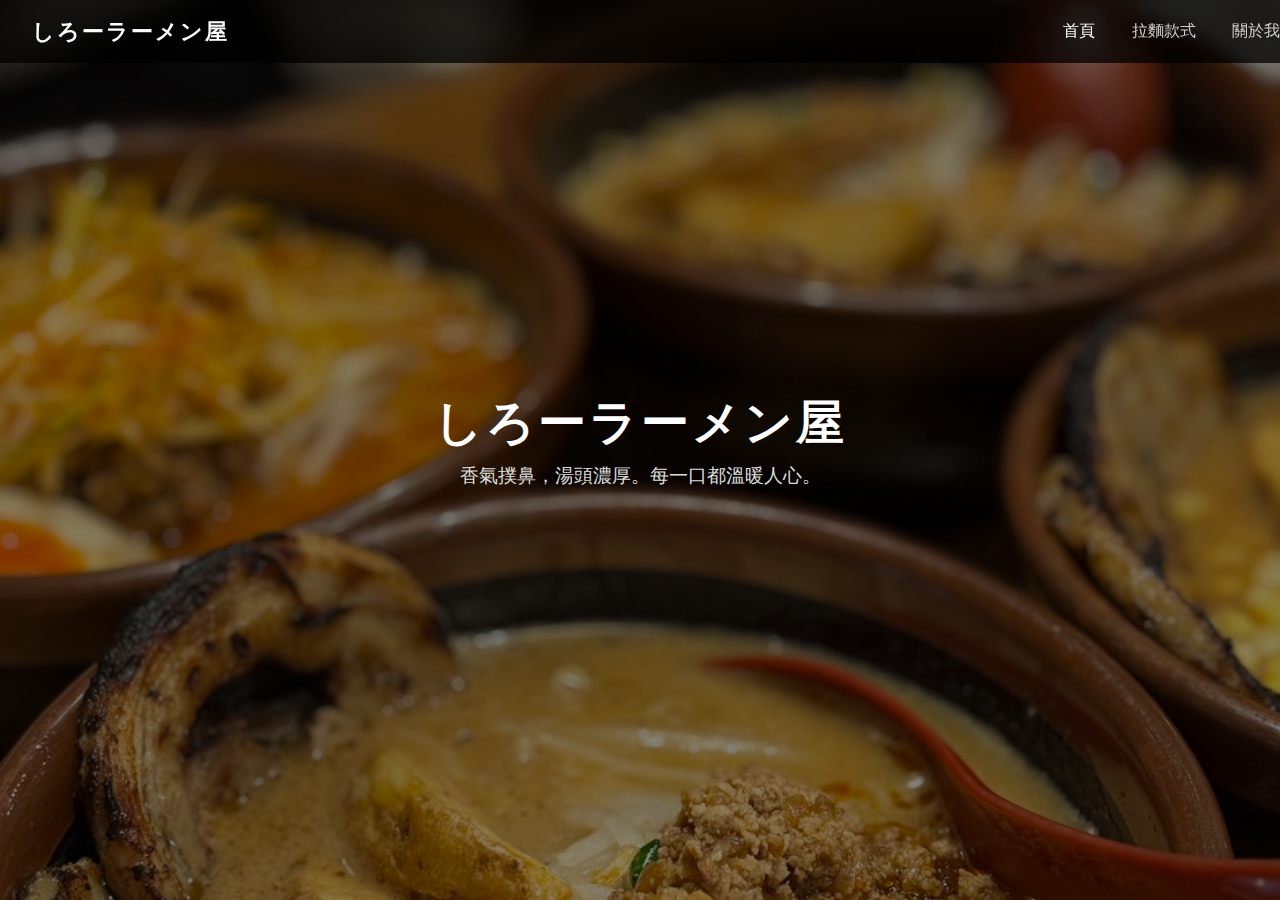
<file: Index.html>
<!DOCTYPE html>
<html lang="ja">
<head>
  <meta charset="UTF-8">
  <meta name="viewport" content="width=device-width, initial-scale=1.0">
  <title>しろーラーメン屋</title>
  <link rel="stylesheet" href="style.css">
</head>
<body>

  <!-- 導覽列 -->
  <header class="navbar">
    <div class="logo">しろーラーメン屋</div>
    <nav>
      <a href="index.html" class="active">首頁</a>
      <a href="menu.html">拉麵款式</a>
      <a href="about.html">關於我們</a>
    </nav>
  </header>

  <!-- Hero 封面 -->
  <section class="hero">
    <div class="hero-content">
      <h1>しろーラーメン屋</h1>
      <p>香氣撲鼻，湯頭濃厚。每一口都溫暖人心。</p>
    </div>
  </section>

</body>
</html>
</file>
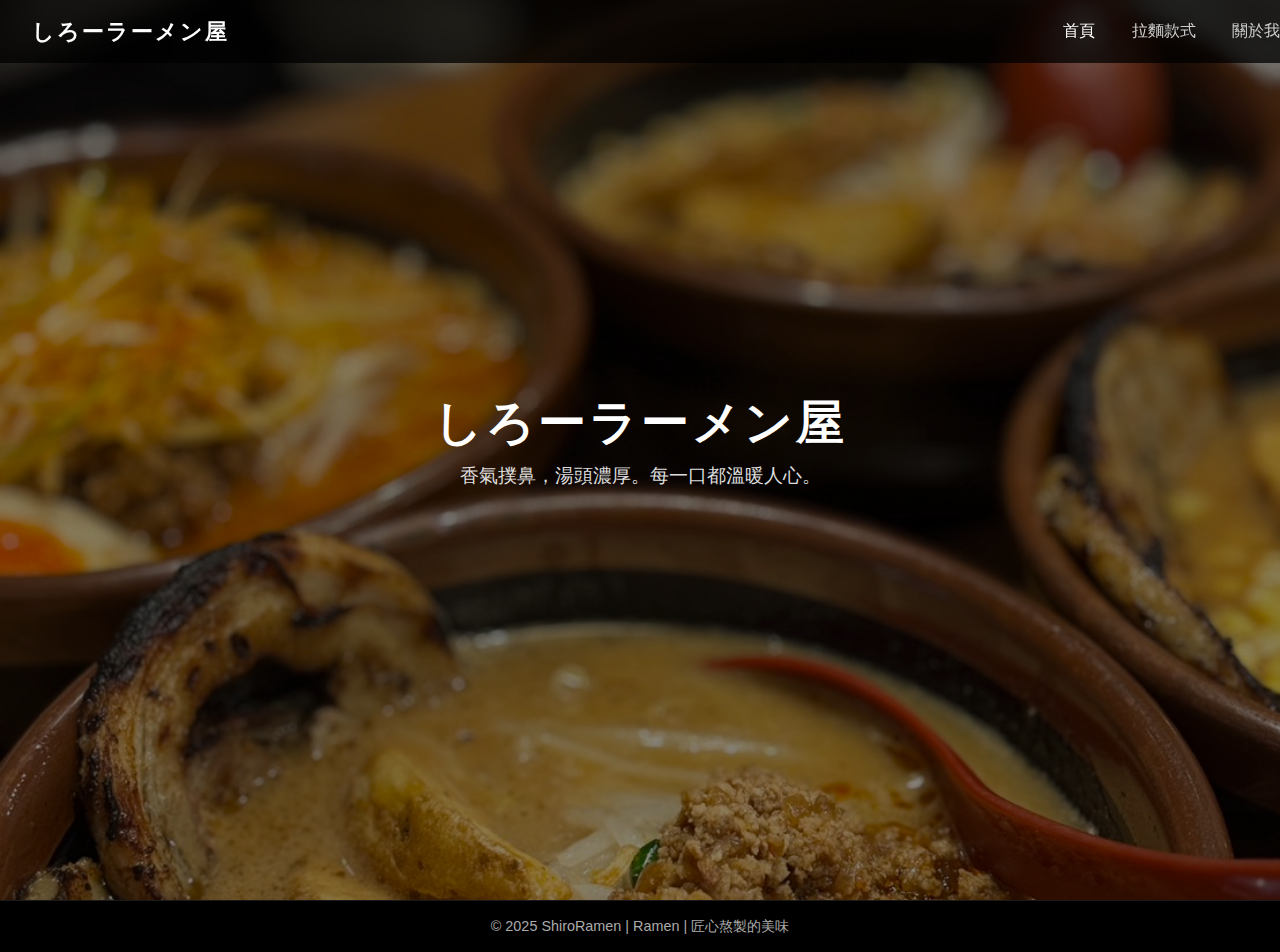
<file: index.html>
<!DOCTYPE html>
<html lang="ja">
<head>
  <meta charset="UTF-8">
  <meta name="viewport" content="width=device-width, initial-scale=1.0">
  <title>しろーラーメン屋</title>
  <link rel="stylesheet" href="style.css">
</head>
<body>

  <!-- 導覽列 -->
  <header class="navbar">
    <div class="logo">しろーラーメン屋</div>
    <nav>
      <a href="index.html" class="active">首頁</a>
      <a href="menu.html">拉麵款式</a>
      <a href="about.html">關於我們</a>
    </nav>
  </header>

  <!-- Hero 封面 -->
  <section class="hero">
    <div class="hero-content">
      <h1>しろーラーメン屋</h1>
      <p>香氣撲鼻，湯頭濃厚。每一口都溫暖人心。</p>
    </div>
  </section>
    <footer>
    © 2025 ShiroRamen | Ramen | 匠心熬製的美味
  </footer>


</body>
</html>
</file>
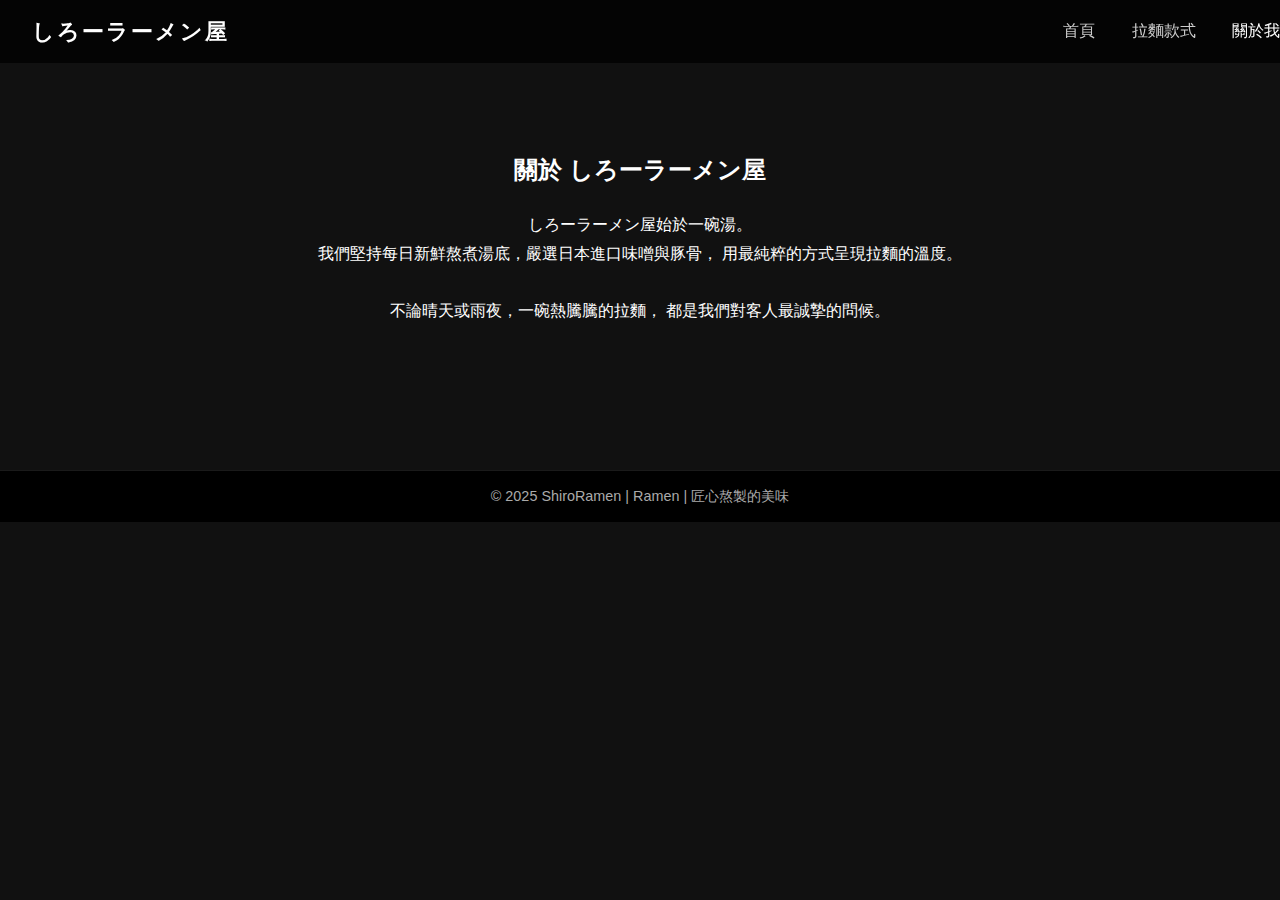
<file: about.html>
<!DOCTYPE html>
<html lang="ja">
<head>
  <meta charset="UTF-8">
  <meta name="viewport" content="width=device-width, initial-scale=1.0">
  <title>關於我們 - しろーラーメン屋</title>
  <link rel="stylesheet" href="style.css">
</head>
<body>

  <header class="navbar">
    <div class="logo">しろーラーメン屋</div>
    <nav>
      <a href="index.html">首頁</a>
      <a href="menu.html">拉麵款式</a>
      <a href="about.html" class="active">關於我們</a>
    </nav>
  </header>

  <section class="about">
    <h2>關於 しろーラーメン屋</h2>
    <p>
      しろーラーメン屋始於一碗湯。<br>
      我們堅持每日新鮮熬煮湯底，嚴選日本進口味噌與豚骨，
      用最純粹的方式呈現拉麵的溫度。<br><br>
      不論晴天或雨夜，一碗熱騰騰的拉麵，
      都是我們對客人最誠摯的問候。
    </p>
  </section>
    <footer>
    © 2025 ShiroRamen | Ramen | 匠心熬製的美味
  </footer>


</body>
</html>
</file>
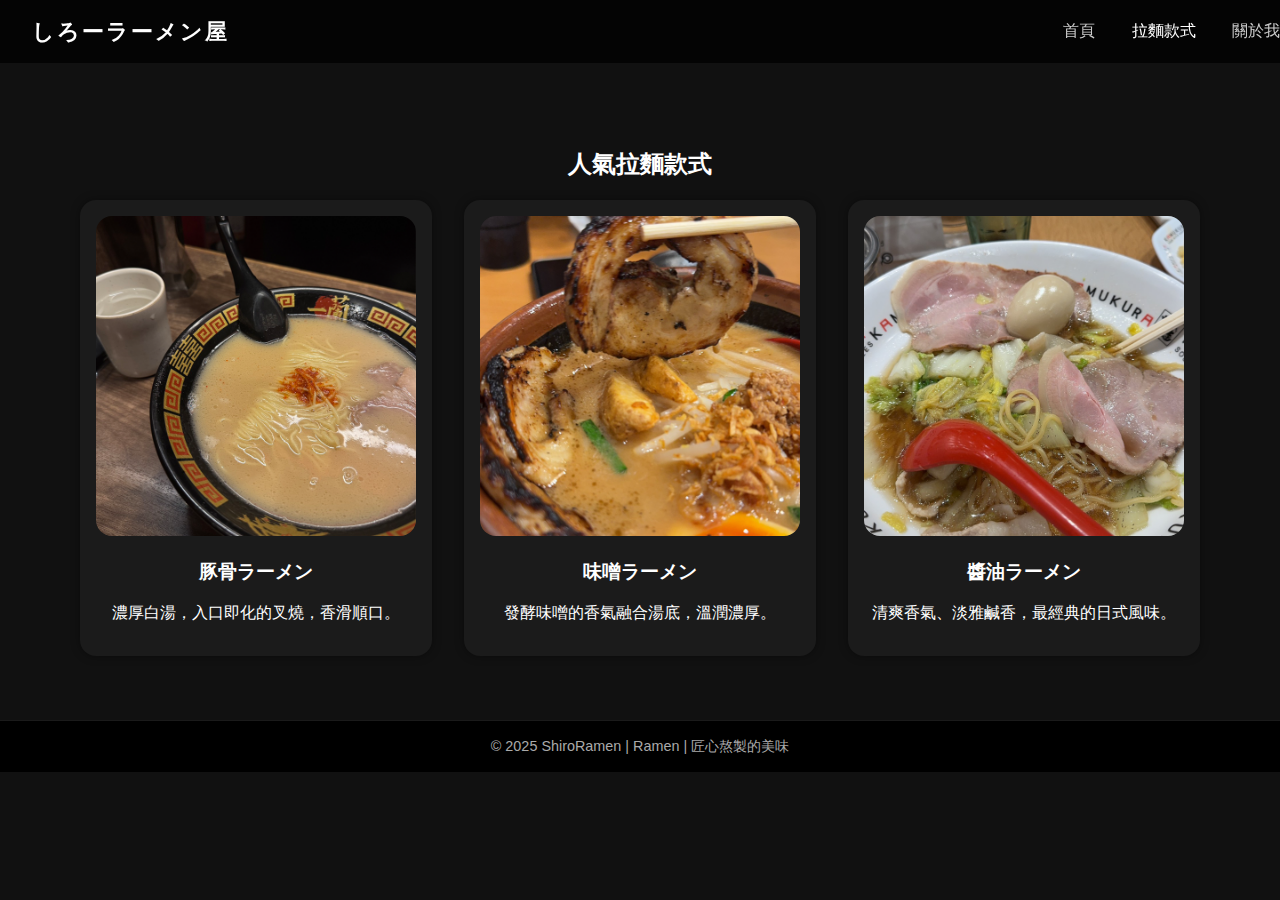
<file: menu.html>
<!DOCTYPE html>
<html lang="ja">
<head>
  <meta charset="UTF-8">
  <meta name="viewport" content="width=device-width, initial-scale=1.0">
  <title>拉麵款式 - しろーラーメン屋</title>
  <link rel="stylesheet" href="style.css">
</head>
<body>

  <header class="navbar">
    <div class="logo">しろーラーメン屋</div>
    <nav>
      <a href="index.html">首頁</a>
      <a href="menu.html" class="active">拉麵款式</a>
      <a href="about.html">關於我們</a>
    </nav>
  </header>

  <section class="menu">
    <h2>人氣拉麵款式</h2>
    <div class="menu-items">

      <div class="card">
        <img src="image/ramen1.png" alt="豚骨ラーメン">
        <h3>豚骨ラーメン</h3>
        <p>濃厚白湯，入口即化的叉燒，香滑順口。</p>
      </div>

      <div class="card">
        <img src="image/ramen2.png" alt="味噌ラーメン">
        <h3>味噌ラーメン</h3>
        <p>發酵味噌的香氣融合湯底，溫潤濃厚。</p>
      </div>

      <div class="card">
        <img src="image/ramen3.png" alt="醬油ラーメン">
        <h3>醬油ラーメン</h3>
        <p>清爽香氣、淡雅鹹香，最經典的日式風味。</p>
      </div>

    </div>
  </section>
    <footer>
    © 2025 ShiroRamen | Ramen | 匠心熬製的美味
  </footer>


</body>
</html>
</file>
<file: style.css>
body {
  margin: 0;
  font-family: "Noto Sans TC", sans-serif;
  background-color: #111;
  color: #fff;
}

/* 導覽列 */
.navbar {
  position: fixed;
  top: 0;
  width: 100%;
  background: rgba(0, 0, 0, 0.75);
  display: flex;
  justify-content: space-between;
  align-items: center;
  padding: 1rem 2rem;
  z-index: 10;
}

.logo {
  font-size: 1.4rem;
  font-weight: bold;
  letter-spacing: 2px;
}

nav a {
  color: #ccc;
  text-decoration: none;
  margin: 0 1rem;
  transition: color 0.3s;
}

nav a:hover, nav a.active {
  color: #fff;
}

/* 首頁 Hero */
.hero {
  height: 100vh;
  background: url("image/bg.jpg") center/cover no-repeat;
  display: flex;
  justify-content: center;
  align-items: center;
  flex-direction: column;
  text-align: center;
  position: relative;
}

.hero::after {
  content: "";
  position: absolute;
  inset: 0;
  background: rgba(0, 0, 0, 0.45);
}

.hero-content {
  position: relative;
  z-index: 1;
  animation: fadeIn 2s ease;
}

.hero h1 {
  font-size: 3rem;
  margin: 0;
  letter-spacing: 3px;
}

.hero p {
  margin-top: 0.5rem;
  font-size: 1.2rem;
  color: #ddd;
}

/* 拉麵款式 */
.menu {
  padding: 8rem 2rem 4rem;
  text-align: center;
}

.menu-items {
  display: flex;
  flex-wrap: wrap;
  justify-content: center;
  gap: 2rem;
}

/* 卡片動態特效 */
.card {
  background: #1b1b1b;
  border-radius: 1rem;
  max-width: 320px;
  padding: 1rem;
  box-shadow: 0 0 10px rgba(0,0,0,0.4);
  overflow: hidden;
  transition: transform 0.4s ease, box-shadow 0.4s ease;
  cursor: pointer;
}

.card:hover {
  transform: translateY(-10px) scale(1.03);
  box-shadow: 0 0 25px rgba(255, 200, 100, 0.3);
}

/* 讓圖片在 hover 時有放大動畫 */
.card img {
  width: 100%;
  border-radius: 1rem;
  object-fit: cover;
  transition: transform 0.6s ease;
}

.card:hover img {
  transform: scale(1.08);
}

/* 讓文字在 hover 時微亮 */
.card h3, .card p {
  transition: color 0.3s ease;
}

.card:hover h3 {
  color: #ffdb9a; /* 溫暖金色 */
}

.card:hover p {
  color: #eee;
}

.card::before {
  content: "";
  position: absolute;
  inset: 0;
  background: radial-gradient(circle at top, rgba(255, 220, 150, 0.1), transparent 70%);
  opacity: 0;
  transition: opacity 0.5s ease;
  border-radius: 1rem;
}

.card:hover::before {
  opacity: 1;
}


/* 關於我們 */
.about {
  padding: 8rem 2rem;
  text-align: center;
  max-width: 700px;
  margin: auto;
  line-height: 1.8;
}

/* 動畫 */
@keyframes fadeIn {
  from { opacity: 0; transform: translateY(30px); }
  to { opacity: 1; transform: translateY(0); }
}

footer {
  background-color: #000;
  color: #aaa;
  text-align: center;
  padding: 1rem 0;
  font-size: 0.9rem;
  border-top: 1px solid rgba(255, 255, 255, 0.1);
  position: relative;
  bottom: 0;
  width: 100%;
}

footer:hover {
  color: #fff;
  transition: color 0.3s ease;
}
</file>
